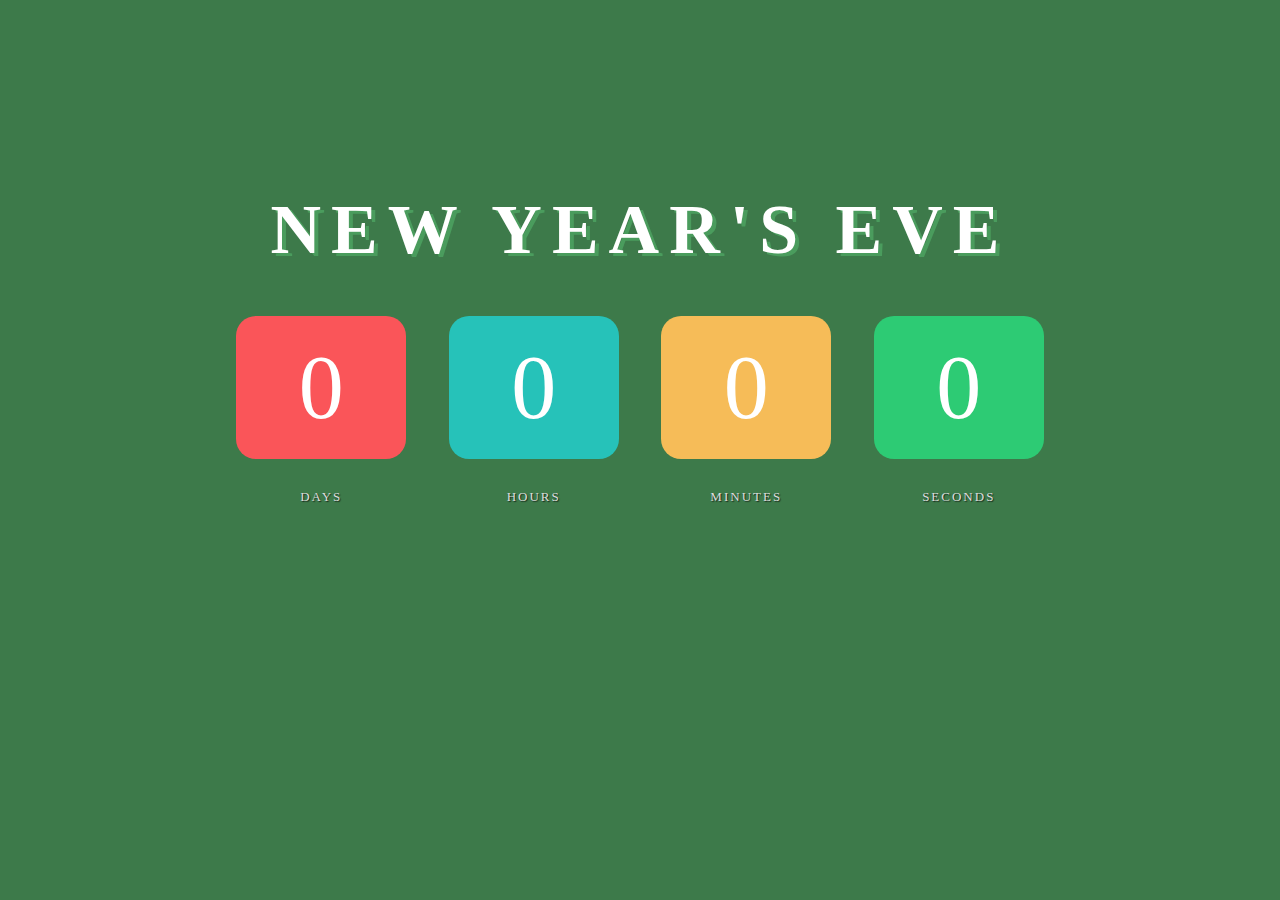
<file: countdown.html>
<html>
  <head>
    <link href="style.css" rel="stylesheet" type="text/css" />
  </head>
  <body>
    <div id="del-countdown">
      <h1>NEW YEAR'S EVE</h1>
      <div id="clock"></div>
      <div id="units">
        <span>Days</span>
        <span>Hours</span>
        <span>Minutes</span>
        <span>Seconds</span>
      </div>
    </div>
    <script src="countdown.js"></script>
  </body>
</html>
</file>
<file: style.css>
body{
  background: #3d7a4a;
  font-family: Cambria, Cochin, Georgia, Times, 'Times New Roman', serif;
} 
h1{
  color: #fff;
  text-align: center;
  font-size: 70px;
  letter-spacing: 10px;
  text-shadow: 4px 3px #4a9c5d; 
}
#del-countdown{
  width: 850px;
  margin: 15% auto;
}
#clock span{
  float: left;
  text-align: center;
  font-size: 90px;
  margin: 0 2.5%;
  color: #fff;
  padding: 20px;
  width: 20%;
  border-radius: 20px;
  box-sizing: border-box;
}
#clock span:nth-child(1){
  background: #fa5559;
}
#clock span:nth-child(2){
  background: #26c2b9;
}
#clock span:nth-child(3){
  background: #f6bc58;
}
#clock span:nth-child(4){
  background: #2dcb74;
}
#clock:after{
  content: "";
  display: block;
  clear: both;
}
#units span{
  float: left;
  width: 25%;
  text-align: center;
  margin-top: 30px;
  color: #ddd;
  text-transform: uppercase;
  font-size: 13px;
  letter-spacing: 2px;
  text-shadow: 1px 1px 1px rgba(10,10,10, 0.7);
}

span.turn{
  animation: turn 0.7s ease forwards;
}

@keyframes turn{
  0%{transform: rotateX(0deg)}
  100%{transform: rotateX(360deg)}
}
</file>
